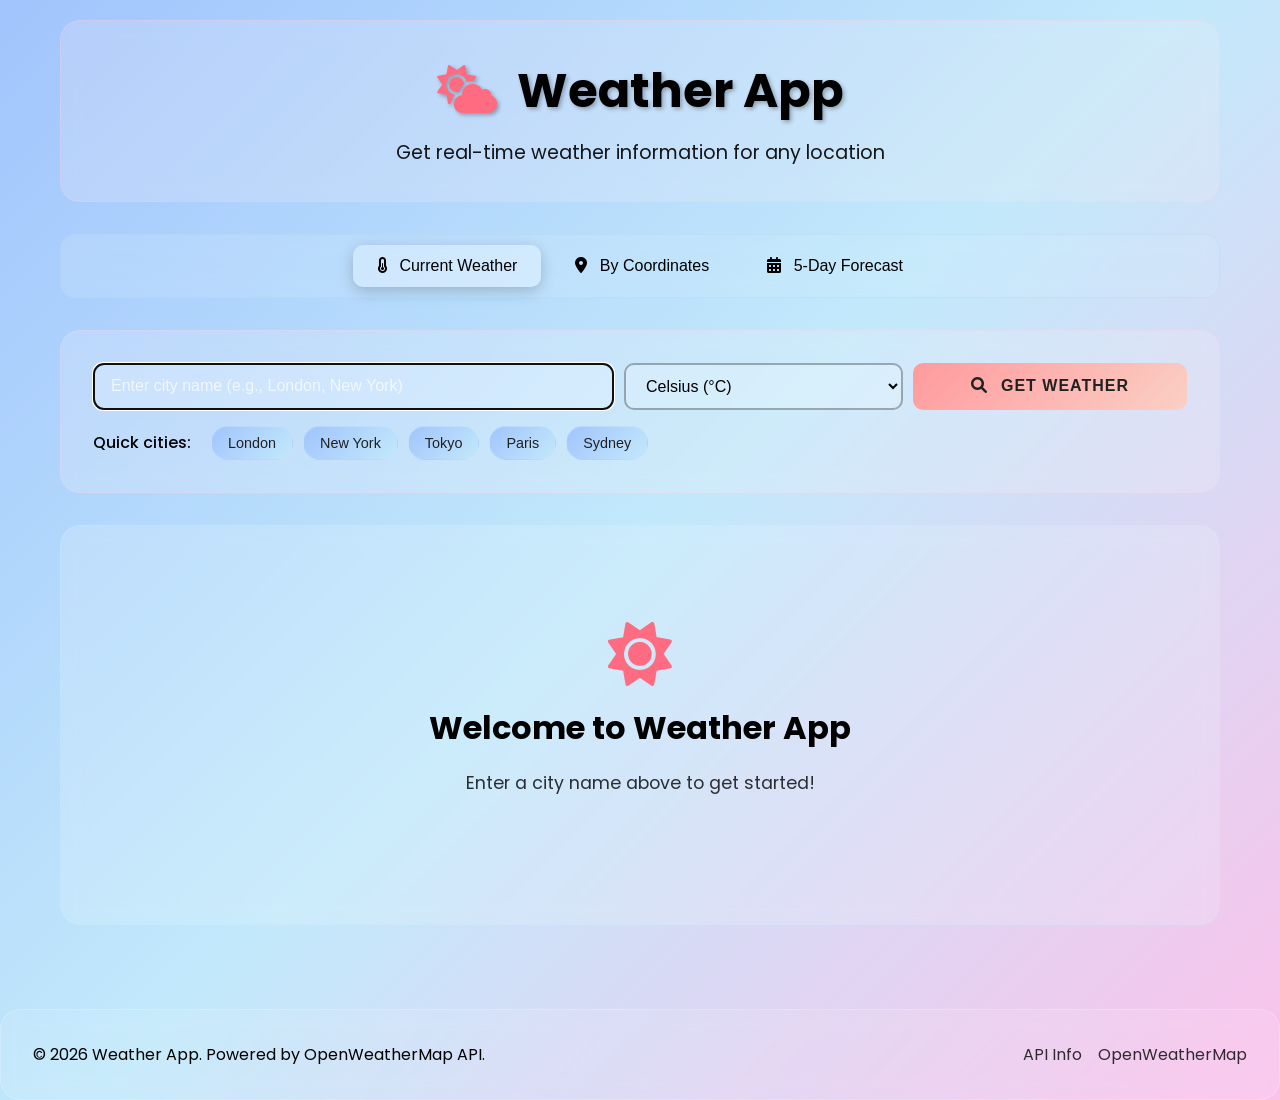
<file: Task7/index.html>
<!DOCTYPE html>
<html lang="en">
<head>
    <meta charset="UTF-8">
    <meta name="viewport" content="width=device-width, initial-scale=1.0">
    <title>Weather App - Real-time Weather Information</title>
    <link rel="stylesheet" href="static/css/style.css">
    <link href="https://cdnjs.cloudflare.com/ajax/libs/font-awesome/6.0.0/css/all.min.css" rel="stylesheet">
    <link rel="preconnect" href="https://fonts.googleapis.com">
    <link rel="preconnect" href="https://fonts.gstatic.com" crossorigin>
    <link href="https://fonts.googleapis.com/css2?family=Poppins:wght@300;400;500;600;700&display=swap" rel="stylesheet">
</head>
<body>
    <div class="container">
        <!-- Header -->
        <header class="header">
            <div class="header-content">
                <h1><i class="fas fa-cloud-sun"></i> Weather App</h1>
                <p>Get real-time weather information for any location</p>
            </div>
        </header>

        <!-- Navigation Tabs -->
        <nav class="nav-tabs">
            <button class="tab-btn active" data-tab="current">
                <i class="fas fa-thermometer-half"></i> Current Weather
            </button>
            <button class="tab-btn" data-tab="coordinates">
                <i class="fas fa-map-marker-alt"></i> By Coordinates
            </button>
            <button class="tab-btn" data-tab="forecast">
                <i class="fas fa-calendar-alt"></i> 5-Day Forecast
            </button>
        </nav>

        <!-- Current Weather Tab -->
        <div class="tab-content active" id="current">
            <div class="search-section">
                <div class="search-container">
                    <input type="text" id="cityInput" placeholder="Enter city name (e.g., London, New York)">
                    <select id="unitsSelect">
                        <option value="metric">Celsius (°C)</option>
                        <option value="imperial">Fahrenheit (°F)</option>
                        <option value="kelvin">Kelvin (K)</option>
                    </select>
                    <button id="searchBtn">
                        <i class="fas fa-search"></i> Get Weather
                    </button>
                </div>
                <div class="quick-cities">
                    <span>Quick cities:</span>
                    <button class="quick-city-btn" data-city="London">London</button>
                    <button class="quick-city-btn" data-city="New York">New York</button>
                    <button class="quick-city-btn" data-city="Tokyo">Tokyo</button>
                    <button class="quick-city-btn" data-city="Paris">Paris</button>
                    <button class="quick-city-btn" data-city="Sydney">Sydney</button>
                </div>
            </div>
            
            <div class="weather-display" id="weatherDisplay">
                <div class="welcome-message">
                    <i class="fas fa-sun"></i>
                    <h3>Welcome to Weather App</h3>
                    <p>Enter a city name above to get started!</p>
                </div>
            </div>
        </div>

        <!-- Coordinates Tab -->
        <div class="tab-content" id="coordinates">
            <div class="search-section">
                <div class="coordinates-container">
                    <div class="coord-input-group">
                        <label for="latInput">Latitude:</label>
                        <input type="number" id="latInput" placeholder="e.g., 51.5074" step="any">
                    </div>
                    <div class="coord-input-group">
                        <label for="lonInput">Longitude:</label>
                        <input type="number" id="lonInput" placeholder="e.g., -0.1278" step="any">
                    </div>
                    <select id="coordUnitsSelect">
                        <option value="metric">Celsius (°C)</option>
                        <option value="imperial">Fahrenheit (°F)</option>
                        <option value="kelvin">Kelvin (K)</option>
                    </select>
                    <button id="coordSearchBtn">
                        <i class="fas fa-crosshairs"></i> Get Weather
                    </button>
                </div>
                <div class="quick-coords">
                    <span>Quick locations:</span>
                    <button class="quick-coord-btn" data-lat="51.5074" data-lon="-0.1278">London</button>
                    <button class="quick-coord-btn" data-lat="40.7128" data-lon="-74.0060">New York</button>
                    <button class="quick-coord-btn" data-lat="35.6762" data-lon="139.6503">Tokyo</button>
                    <button class="quick-coord-btn" data-lat="48.8566" data-lon="2.3522">Paris</button>
                </div>
            </div>
            
            <div class="weather-display" id="coordWeatherDisplay">
                <div class="welcome-message">
                    <i class="fas fa-map-marker-alt"></i>
                    <h3>Weather by Coordinates</h3>
                    <p>Enter latitude and longitude to get weather data!</p>
                </div>
            </div>
        </div>

        <!-- Forecast Tab -->
        <div class="tab-content" id="forecast">
            <div class="search-section">
                <div class="search-container">
                    <input type="text" id="forecastCityInput" placeholder="Enter city name for 5-day forecast">
                    <select id="forecastUnitsSelect">
                        <option value="metric">Celsius (°C)</option>
                        <option value="imperial">Fahrenheit (°F)</option>
                        <option value="kelvin">Kelvin (K)</option>
                    </select>
                    <button id="forecastSearchBtn">
                        <i class="fas fa-calendar-alt"></i> Get Forecast
                    </button>
                </div>
            </div>
            
            <div class="forecast-display" id="forecastDisplay">
                <div class="welcome-message">
                    <i class="fas fa-calendar-week"></i>
                    <h3>5-Day Weather Forecast</h3>
                    <p>Enter a city name to get the weather forecast!</p>
                </div>
            </div>
        </div>

        <!-- Loading Spinner -->
        <div class="loading" id="loading">
            <div class="spinner"></div>
            <p>Loading weather data...</p>
        </div>

        <!-- Error Display -->
        <div class="error-display" id="errorDisplay">
            <i class="fas fa-exclamation-triangle"></i>
            <h3>Oops! Something went wrong</h3>
            <p id="errorMessage">Unable to fetch weather data. Please try again.</p>
            <button id="retryBtn">Try Again</button>
        </div>
    </div>

    <!-- Footer -->
    <footer class="footer">
        <div class="footer-content">
            <p>&copy; 2026 Weather App. Powered by OpenWeatherMap API.</p>
            <div class="footer-links">
                <a href="#" onclick="showApiInfo()">API Info</a>
                <a href="https://openweathermap.org/" target="_blank">OpenWeatherMap</a>
            </div>
        </div>
    </footer>

    <!-- API Info Modal -->
    <div class="modal" id="apiModal">
        <div class="modal-content">
            <div class="modal-header">
                <h3><i class="fas fa-code"></i> API Information</h3>
                <button class="close-btn" onclick="closeApiInfo()">&times;</button>
            </div>
            <div class="modal-body">
                <h4>Available Endpoints:</h4>
                <div class="api-endpoint">
                    <strong>Current Weather:</strong>
                    <code>GET /api/weather/current?city=London&units=metric</code>
                </div>
                <div class="api-endpoint">
                    <strong>Weather by Coordinates:</strong>
                    <code>GET /api/weather/coordinates?lat=51.5074&lon=-0.1278&units=metric</code>
                </div>
                <div class="api-endpoint">
                    <strong>5-Day Forecast:</strong>
                    <code>GET /api/weather/forecast?city=Paris&units=metric</code>
                </div>
                <div class="api-endpoint">
                    <strong>Health Check:</strong>
                    <code>GET /api/health</code>
                </div>
            </div>
        </div>
    </div>

    <script src="static/js/weather.js"></script>
</body>
</html>
</file>
<file: Task7/static/css/style.css>
/* Global Styles */
* {
    margin: 0;
    padding: 0;
    box-sizing: border-box;
}

body {
    font-family: 'Poppins', sans-serif;
    line-height: 1.6;
    color: #222;
    /* soft light blue to pink gradient */
    background: linear-gradient(135deg, #a1c4fd 0%, #c2e9fb 50%, #fbc2eb 100%);
    min-height: 100vh;
}

.container {
    max-width: 1200px;
    margin: 0 auto;
    padding: 20px;
}

/* Header Styles */
.header {
    text-align: center;
    margin-bottom: 2rem;
    background: rgba(255, 240, 245, 0.2); /* light pink translucent */
    backdrop-filter: blur(10px);
    border-radius: 20px;
    padding: 2rem;
    border: 1px solid rgba(255, 200, 220, 0.3);
}

.header-content h1 {
    font-size: 3rem;
    color: #000;
    margin-bottom: 0.5rem;
    text-shadow: 2px 2px 4px rgba(0, 0, 0, 0.3);
}

.header-content p {
    font-size: 1.2rem;
    color: rgba(0, 0, 0, 0.9);
}

.header-content i {
    margin-right: 10px;
    color: #ff6b81;
}

/* Navigation Tabs */
.nav-tabs {
    display: flex;
    justify-content: center;
    margin-bottom: 2rem;
    background: rgba(220, 240, 255, 0.2); /* light blue translucent */
    backdrop-filter: blur(10px);
    border-radius: 15px;
    padding: 10px;
    border: 1px solid rgba(180, 210, 230, 0.3);
}

.tab-btn {
    background: transparent;
    border: none;
    color: #000;
    padding: 12px 24px;
    margin: 0 5px;
    border-radius: 10px;
    cursor: pointer;
    transition: all 0.3s ease;
    font-size: 1rem;
    font-weight: 500;
}

.tab-btn:hover {
    background: rgba(255, 255, 255, 0.2);
    transform: translateY(-2px);
}

.tab-btn.active {
    background: rgba(255, 255, 255, 0.3);
    box-shadow: 0 4px 15px rgba(0, 0, 0, 0.2);
}

.tab-btn i {
    margin-right: 8px;
}

/* Tab Content */
.tab-content {
    display: none;
    animation: fadeIn 0.3s ease;
}

.tab-content.active {
    display: block;
}

@keyframes fadeIn {
    from { opacity: 0; transform: translateY(10px); }
    to { opacity: 1; transform: translateY(0); }
}

/* Search Section */
.search-section {
    background: rgba(255, 245, 250, 0.2);
    backdrop-filter: blur(10px);
    border-radius: 20px;
    padding: 2rem;
    margin-bottom: 2rem;
    border: 1px solid rgba(255, 210, 230, 0.3);
}

.search-container {
    display: flex;
    gap: 10px;
    margin-bottom: 1rem;
    flex-wrap: wrap;
}

.search-container input,
.search-container select,
.search-container button {
    padding: 12px 16px;
    border: 2px solid rgba(0, 0, 0, 0.3);
    border-radius: 10px;
    font-size: 1rem;
    background: rgba(255, 255, 255, 0.2);
    color: #000;
    transition: all 0.3s ease;
}

.search-container input {
    flex: 2;
    min-width: 250px;
}

.search-container input::placeholder {
    color: rgba(255, 255, 255, 0.7);
}

.search-container select {
    flex: 1;
    min-width: 150px;
}

.search-container button {
    flex: 1;
    min-width: 140px;
    background: linear-gradient(135deg, #ff9a9e, #fad0c4); /* pink button gradient */
    border: none;
    color: #222;
    cursor: pointer;
    font-weight: 600;
    text-transform: uppercase;
    letter-spacing: 1px;
}

.search-container button:hover {
    transform: translateY(-2px);
    box-shadow: 0 8px 25px rgba(255, 107, 107, 0.4);
}

.search-container button i {
    margin-right: 8px;
}

/* Coordinates Container */
.coordinates-container {
    display: grid;
    grid-template-columns: 1fr 1fr 1fr 2fr;
    gap: 10px;
    align-items: end;
}

.coord-input-group {
    display: flex;
    flex-direction: column;
}

.coord-input-group label {
    color: #000;
    margin-bottom: 5px;
    font-weight: 500;
}

.coord-input-group input {
    padding: 12px 16px;
    border: 2px solid rgba(0, 0, 0, 0.3);
    border-radius: 10px;
    background: rgba(255, 255, 255, 0.2);
    color: #000;
    font-size: 1rem;
}

.coord-input-group input::placeholder {
    color: rgba(255, 255, 255, 0.7);
}

/* Quick Buttons */
.quick-cities, .quick-coords {
    display: flex;
    gap: 10px;
    align-items: center;
    flex-wrap: wrap;
}

.quick-cities span, .quick-coords span {
    color: #000;
    font-weight: 500;
    margin-right: 10px;
}

.quick-city-btn, .quick-coord-btn {
    background: linear-gradient(135deg, #a1c4fd, #c2e9fb);
    border: 1px solid rgba(200, 220, 240, 0.3);
    color: #222;
    padding: 8px 16px;
    border-radius: 20px;
    cursor: pointer;
    transition: all 0.3s ease;
    font-size: 0.9rem;
}

.quick-city-btn:hover, .quick-coord-btn:hover {
    background: linear-gradient(135deg, #ff9a9e, #fad0c4);
    transform: translateY(-2px);
}

/* Weather Display */
.weather-display {
    background: rgba(240, 250, 255, 0.2);
    backdrop-filter: blur(10px);
    border-radius: 20px;
    padding: 2rem;
    border: 1px solid rgba(200, 230, 255, 0.3);
    min-height: 400px;
}

.welcome-message {
    text-align: center;
    color: #000;
    padding: 4rem 2rem;
}

.welcome-message i {
    font-size: 4rem;
    margin-bottom: 1rem;
    color: #ff6b81;
}

.welcome-message h3 {
    font-size: 2rem;
    margin-bottom: 1rem;
}

.welcome-message p {
    font-size: 1.1rem;
    opacity: 0.8;
}

/* Weather Card */
.weather-card {
    background: linear-gradient(135deg, rgba(255, 255, 255, 0.2), rgba(255, 255, 255, 0.1));
    border-radius: 20px;
    padding: 2rem;
    border: 1px solid rgba(255, 255, 255, 0.3);
    color: #000;
    position: relative;
    overflow: hidden;
}

.weather-card::before {
    content: '';
    position: absolute;
    top: 0;
    left: 0;
    right: 0;
    bottom: 0;
    background: url('data:image/svg+xml,<svg xmlns="http://www.w3.org/2000/svg" viewBox="0 0 100 100"><defs><pattern id="grain" width="100" height="100" patternUnits="userSpaceOnUse"><circle cx="50" cy="50" r="1" fill="white" opacity="0.1"/></pattern></defs><rect width="100" height="100" fill="url(%23grain)"/></svg>');
    pointer-events: none;
}

.weather-header {
    display: flex;
    justify-content: space-between;
    align-items: center;
    margin-bottom: 2rem;
    position: relative;
    z-index: 1;
}

.location-info h2 {
    font-size: 2.5rem;
    margin-bottom: 0.5rem;
}

.location-info p {
    opacity: 0.8;
    font-size: 1.1rem;
}

.weather-icon {
    font-size: 4rem;
    color: #ff6b81;
}

.temperature-main {
    text-align: center;
    margin-bottom: 2rem;
    position: relative;
    z-index: 1;
}

.temp-current {
    font-size: 4rem;
    font-weight: 700;
    margin-bottom: 0.5rem;
}

.temp-description {
    font-size: 1.3rem;
    text-transform: capitalize;
    margin-bottom: 1rem;
}

.temp-range {
    display: flex;
    justify-content: center;
    gap: 2rem;
    font-size: 1.1rem;
}

.weather-details {
    display: grid;
    grid-template-columns: repeat(auto-fit, minmax(200px, 1fr));
    gap: 1.5rem;
    position: relative;
    z-index: 1;
}

.detail-item {
    background: rgba(255, 255, 255, 0.1);
    padding: 1.5rem;
    border-radius: 15px;
    text-align: center;
    border: 1px solid rgba(255, 255, 255, 0.2);
}

.detail-item i {
    font-size: 2rem;
    margin-bottom: 1rem;
    color: #ff6b81;
}

.detail-item h4 {
    margin-bottom: 0.5rem;
    font-size: 1.1rem;
    opacity: 0.8;
}

.detail-item p {
    font-size: 1.5rem;
    font-weight: 600;
}

/* Forecast Display */
.forecast-display {
    background: rgba(255, 255, 255, 0.1);
    backdrop-filter: blur(10px);
    border-radius: 20px;
    padding: 2rem;
    border: 1px solid rgba(255, 255, 255, 0.2);
}

.forecast-container {
    color: #000;
}

.forecast-header {
    text-align: center;
    margin-bottom: 2rem;
}

.forecast-header h2 {
    font-size: 2.5rem;
    margin-bottom: 0.5rem;
}

.forecast-items {
    display: grid;
    grid-template-columns: repeat(auto-fit, minmax(200px, 1fr));
    gap: 1rem;
}

.forecast-item {
    background: rgba(255, 255, 255, 0.1);
    padding: 1.5rem;
    border-radius: 15px;
    text-align: center;
    border: 1px solid rgba(255, 255, 255, 0.2);
    transition: transform 0.3s ease;
}

.forecast-item:hover {
    transform: translateY(-5px);
    background: rgba(255, 255, 255, 0.2);
}

.forecast-date {
    font-size: 1.1rem;
    margin-bottom: 1rem;
    font-weight: 600;
}

.forecast-weather {
    margin-bottom: 1rem;
}

.forecast-weather i {
    font-size: 2.5rem;
    color: #ff6b81;
    margin-bottom: 0.5rem;
}

.forecast-temp {
    font-size: 1.5rem;
    font-weight: 600;
    margin-bottom: 0.5rem;
}

.forecast-desc {
    text-transform: capitalize;
    opacity: 0.8;
}

/* Loading Spinner */
.loading {
    display: none;
    position: fixed;
    top: 0;
    left: 0;
    width: 100%;
    height: 100%;
    background: rgba(0, 0, 0, 0.7);
    z-index: 1000;
    justify-content: center;
    align-items: center;
    flex-direction: column;
    color: #000;
}

.loading.show {
    display: flex;
}

.spinner {
    border: 4px solid rgba(255, 255, 255, 0.3);
    border-radius: 50%;
    border-top: 4px solid white;
    width: 50px;
    height: 50px;
    animation: spin 1s linear infinite;
    margin-bottom: 1rem;
}

@keyframes spin {
    0% { transform: rotate(0deg); }
    100% { transform: rotate(360deg); }
}

/* Error Display */
.error-display {
    display: none;
    background: linear-gradient(135deg, #ff9a9e, #fad0c4);
    color: #000;
    padding: 2rem;
    border-radius: 20px;
    text-align: center;
    margin: 2rem 0;
    border: 1px solid rgba(255, 255, 255, 0.2);
}

.error-display.show {
    display: block;
}

.error-display i {
    font-size: 3rem;
    margin-bottom: 1rem;
}

.error-display h3 {
    margin-bottom: 1rem;
    font-size: 2rem;
}

.error-display p {
    margin-bottom: 2rem;
    font-size: 1.1rem;
}

.error-display button {
    background: white;
    color: #ff6b6b;
    border: none;
    padding: 12px 24px;
    border-radius: 10px;
    cursor: pointer;
    font-weight: 600;
    font-size: 1rem;
    transition: all 0.3s ease;
}

.error-display button:hover {
    transform: translateY(-2px);
    box-shadow: 0 5px 15px rgba(0, 0, 0, 0.2);
}

/* Footer */
.footer {
    margin-top: 4rem;
    text-align: center;
    color: #000;
    padding: 2rem;
    background: rgba(255, 255, 255, 0.1);
    backdrop-filter: blur(10px);
    border-radius: 20px;
    border: 1px solid rgba(255, 255, 255, 0.2);
}

.footer-content {
    display: flex;
    justify-content: space-between;
    align-items: center;
    flex-wrap: wrap;
    gap: 1rem;
}

.footer-links {
    display: flex;
    gap: 1rem;
}

.footer-links a {
    color: #000;
    text-decoration: none;
    opacity: 0.8;
    transition: opacity 0.3s ease;
}

.footer-links a:hover {
    opacity: 1;
}

/* Modal */
.modal {
    display: none;
    position: fixed;
    z-index: 1001;
    left: 0;
    top: 0;
    width: 100%;
    height: 100%;
    background-color: rgba(0, 0, 0, 0.7);
}

.modal.show {
    display: flex;
    justify-content: center;
    align-items: center;
}

.modal-content {
    background: linear-gradient(135deg, #a1c4fd 0%, #c2e9fb 100%); /* modal pink/blue gradient */
    margin: 15% auto;
    padding: 0;
    border-radius: 20px;
    width: 80%;
    max-width: 600px;
    color: #000;
    border: 1px solid rgba(255, 255, 255, 0.2);
    backdrop-filter: blur(10px);
}

.modal-header {
    display: flex;
    justify-content: space-between;
    align-items: center;
    padding: 1.5rem 2rem;
    border-bottom: 1px solid rgba(255, 255, 255, 0.2);
}

.modal-header h3 {
    font-size: 1.5rem;
}

.close-btn {
    background: none;
    border: none;
    color: #000;
    font-size: 2rem;
    cursor: pointer;
    transition: opacity 0.3s ease;
}

.close-btn:hover {
    opacity: 0.7;
}

.modal-body {
    padding: 2rem;
}

.modal-body h4 {
    margin-bottom: 1rem;
    font-size: 1.3rem;
}

.api-endpoint {
    margin-bottom: 1rem;
    padding: 1rem;
    background: rgba(255, 255, 255, 0.1);
    border-radius: 10px;
    border: 1px solid rgba(255, 255, 255, 0.2);
}

.api-endpoint strong {
    display: block;
    margin-bottom: 0.5rem;
    color: #ff6b81;
}

.api-endpoint code {
    background: rgba(0, 0, 0, 0.3);
    padding: 0.5rem;
    border-radius: 5px;
    font-family: 'Courier New', monospace;
    font-size: 0.9rem;
    word-break: break-all;
    display: block;
}

/* Responsive Design */
@media (max-width: 768px) {
    .container {
        padding: 10px;
    }
    
    .header-content h1 {
        font-size: 2rem;
    }
    
    .nav-tabs {
        flex-direction: column;
        gap: 5px;
    }
    
    .search-container {
        flex-direction: column;
    }
    
    .coordinates-container {
        grid-template-columns: 1fr;
        gap: 15px;
    }
    
    .weather-header {
        flex-direction: column;
        text-align: center;
        gap: 1rem;
    }
    
    .temp-range {
        flex-direction: column;
        gap: 0.5rem;
    }
    
    .weather-details {
        grid-template-columns: 1fr;
    }
    
    .forecast-items {
        grid-template-columns: 1fr;
    }
    
    .footer-content {
        flex-direction: column;
    }
    
    .modal-content {
        width: 95%;
        margin: 5% auto;
    }
}

@media (max-width: 480px) {
    .header-content h1 {
        font-size: 1.5rem;
    }
    
    .temp-current {
        font-size: 3rem;
    }
}
</file>
